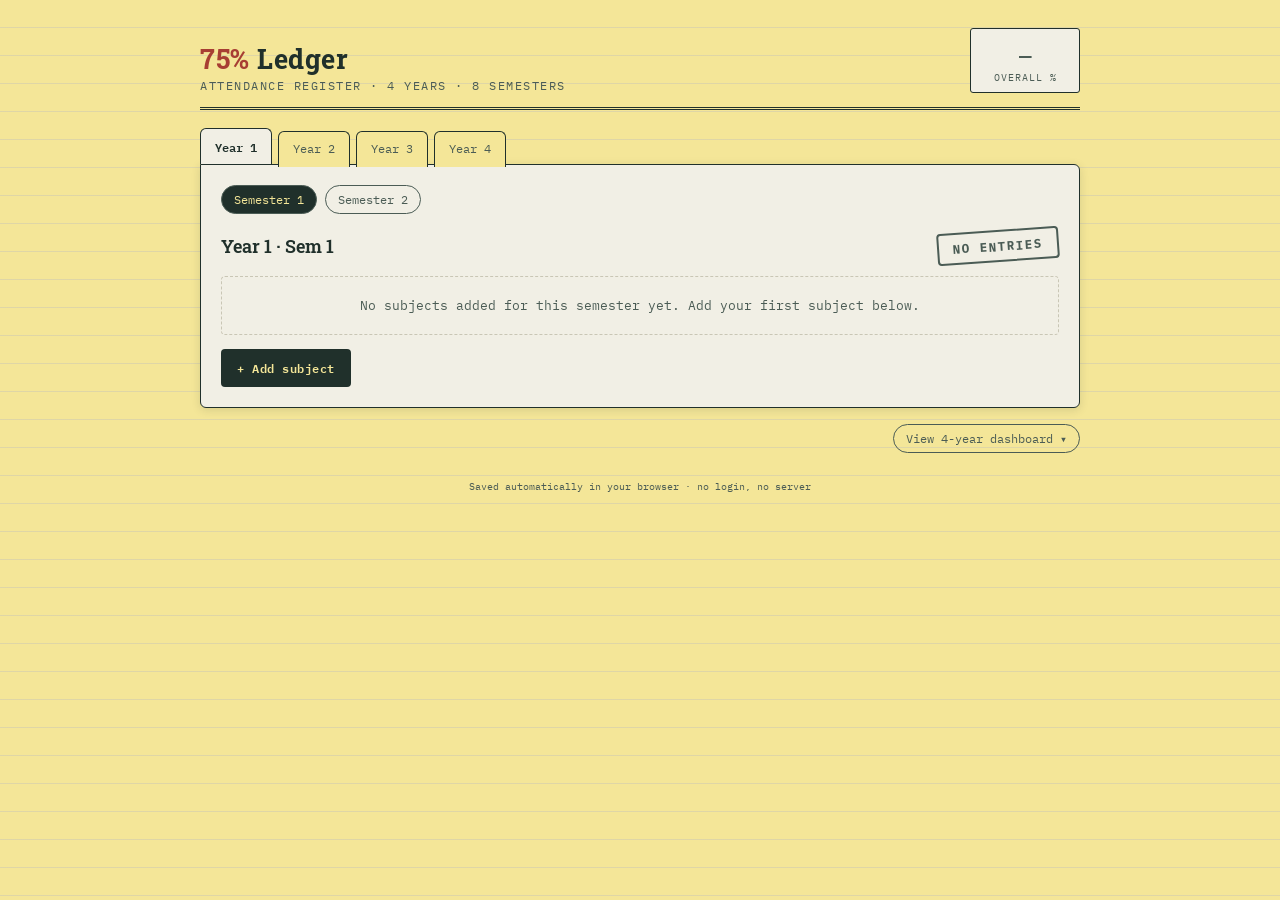
<file: index.html>
<!DOCTYPE html>
<html lang="en">
<head>
  <meta charset="UTF-8">
  <meta name="viewport" content="width=device-width, initial-scale=1.0">
  <title>75% Ledger - Attendance Register</title>
  <link rel="preconnect" href="https://fonts.googleapis.com">
  <link href="https://fonts.googleapis.com/css2?family=Roboto+Slab:wght@400;600;700&family=IBM+Plex+Sans:wght@400;500;600&family=IBM+Plex+Mono:wght@400;500;600&display=swap" rel="stylesheet">
  <link rel="stylesheet" href="FONT.CSS">
</head>
<body>
  <main class="wrap">
    <header>
      <div>
        <div class="title"><span class="num">75%</span> Ledger</div>
        <div class="subtitle">Attendance Register · 4 Years · 8 Semesters</div>
      </div>
      <div class="overall-chip"><div class="pct" id="headerOverall">-</div><div class="lab">Overall %</div></div>
    </header>
    <div class="years" id="yearTabs"></div>
    <section class="sem-panel" id="semPanel"></section>
    <div class="dash-toggle"><button id="dashBtn">View 4-year dashboard ▾</button></div>
    <section class="passbook" id="passbook" hidden></section>
  </main>
  <footer>Saved automatically in your browser · no login, no server</footer>
  <script src="GMAX.js" defer></script>
</body>
</html>
</file>
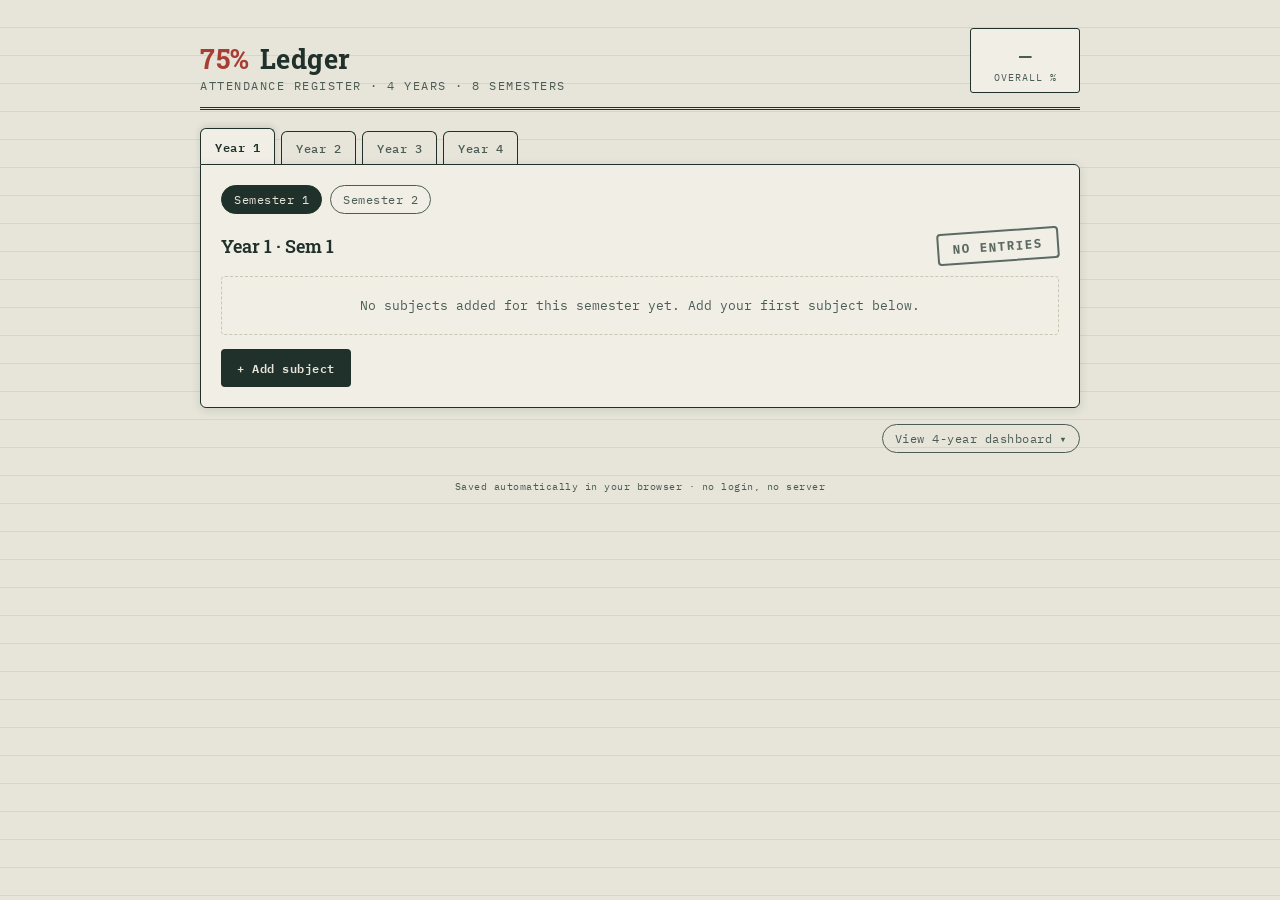
<file: INDEX.HTML>
<!DOCTYPE html>
<html lang="en">
<head>
<meta charset="UTF-8">
<meta name="viewport" content="width=device-width, initial-scale=1.0">
<title>75% Ledger — Attendance Register</title>
<link rel="preconnect" href="https://fonts.googleapis.com">
<link href="https://fonts.googleapis.com/css2?family=Roboto+Slab:wght@400;600;700&family=IBM+Plex+Sans:wght@400;500;600&family=IBM+Plex+Mono:wght@400;500;600&display=swap" rel="stylesheet">
<style>
  :root{
    --paper: #E7E5DA;
    --paper-line: #C9C6B5;
    --ink: #20302B;
    --ink-soft: #4B5C55;
    --brick: #A73E33;
    --brick-soft: #C9847B;
    --stamp-green: #2F6B4F;
    --brass: #A9822C;
    --card: #F1EFE5;
    --shadow: rgba(32,48,43,0.14);
  }
  *{box-sizing:border-box;}
  body{
    margin:0;
    background:
      repeating-linear-gradient(var(--paper) 0px, var(--paper) 27px, var(--paper-line) 28px),
      var(--paper);
    color:var(--ink);
    font-family:'IBM Plex Sans', sans-serif;
    min-height:100vh;
    padding:0 0 60px 0;
  }
  .wrap{max-width:920px; margin:0 auto; padding:28px 20px 0;}

  /* HEADER */
  header{
    display:flex; align-items:flex-end; justify-content:space-between;
    border-bottom:3px double var(--ink);
    padding-bottom:14px; margin-bottom:6px; flex-wrap:wrap; gap:10px;
  }
  .title{
    font-family:'Roboto Slab', serif;
    font-weight:700; font-size:1.7rem; letter-spacing:0.5px;
    display:flex; align-items:baseline; gap:10px;
  }
  .title .num{ color:var(--brick); }
  .subtitle{
    font-family:'IBM Plex Mono', monospace;
    font-size:0.72rem; color:var(--ink-soft); text-transform:uppercase; letter-spacing:1.5px;
    margin-top:2px;
  }
  .overall-chip{
    font-family:'IBM Plex Mono', monospace;
    background:var(--card); border:1px solid var(--ink); border-radius:3px;
    padding:8px 12px; text-align:center; min-width:110px;
  }
  .overall-chip .pct{ font-size:1.3rem; font-weight:600; }
  .overall-chip .lab{ font-size:0.6rem; letter-spacing:1px; color:var(--ink-soft); text-transform:uppercase;}

  /* BINDER TABS — years */
  .years{
    display:flex; gap:6px; margin:18px 0 0; flex-wrap:wrap;
  }
  .year-tab{
    font-family:'IBM Plex Mono', monospace; font-size:0.78rem; font-weight:500;
    padding:8px 14px 7px; cursor:pointer; user-select:none;
    background:var(--paper); border:1px solid var(--ink); border-bottom:none;
    border-radius:6px 6px 0 0; color:var(--ink-soft); letter-spacing:0.5px;
    transform:translateY(3px); transition:transform .15s ease, background .15s ease;
  }
  .year-tab.active{
    background:var(--card); color:var(--ink); font-weight:600; transform:translateY(0);
    box-shadow:0 -2px 6px var(--shadow);
  }
  .year-tab:hover:not(.active){ transform:translateY(1px); }

  .sem-panel{
    background:var(--card); border:1px solid var(--ink); border-radius:0 6px 6px 6px;
    padding:20px; box-shadow:0 2px 10px var(--shadow); position:relative;
  }

  .sems{ display:flex; gap:8px; margin-bottom:16px; }
  .sem-tab{
    font-family:'IBM Plex Mono', monospace; font-size:0.72rem;
    padding:6px 12px; border:1px solid var(--ink-soft); border-radius:20px;
    cursor:pointer; color:var(--ink-soft); background:transparent; letter-spacing:0.5px;
  }
  .sem-tab.active{ background:var(--ink); color:var(--paper); border-color:var(--ink); }

  .sem-header{ display:flex; justify-content:space-between; align-items:center; flex-wrap:wrap; gap:10px; margin-bottom:14px;}
  .sem-name{ font-family:'Roboto Slab', serif; font-size:1.15rem; font-weight:600;}
  .stamp{
    font-family:'IBM Plex Mono', monospace; font-weight:700; font-size:0.78rem;
    letter-spacing:2px; text-transform:uppercase; padding:6px 14px;
    border:2.5px solid var(--stamp-green); color:var(--stamp-green);
    border-radius:4px; transform:rotate(-4deg); opacity:0.9;
  }
  .stamp.risk{ border-color:var(--brick); color:var(--brick); }
  .stamp.empty{ border-color:var(--ink-soft); color:var(--ink-soft); }

  /* LEDGER TABLE */
  table{ width:100%; border-collapse:collapse; }
  thead th{
    text-align:left; font-family:'IBM Plex Mono', monospace; font-size:0.65rem;
    text-transform:uppercase; letter-spacing:1px; color:var(--ink-soft);
    border-bottom:1.5px solid var(--ink); padding:0 8px 8px;
  }
  tbody td{
    padding:10px 8px; border-bottom:1px solid var(--paper-line); vertical-align:middle;
  }
  tbody tr:hover{ background:rgba(169,130,44,0.06); }
  .subj-input{
    width:100%; border:none; background:transparent; font-family:'IBM Plex Sans', sans-serif;
    font-size:0.9rem; color:var(--ink); padding:4px 2px; border-bottom:1px dashed transparent;
  }
  .subj-input:focus{ outline:none; border-bottom:1px dashed var(--brass); }
  .num-input{
    width:60px; border:1px solid var(--paper-line); background:#fff; border-radius:3px;
    font-family:'IBM Plex Mono', monospace; font-size:0.85rem; padding:5px 6px; text-align:center; color:var(--ink);
  }
  .num-input:focus{ outline:none; border-color:var(--brass); }
  .pct-cell{ font-family:'IBM Plex Mono', monospace; font-weight:600; font-size:0.92rem; white-space:nowrap;}
  .pct-cell.safe{ color:var(--stamp-green); }
  .pct-cell.risk{ color:var(--brick); }
  .margin-note{
    font-family:'IBM Plex Mono', monospace; font-size:0.72rem; white-space:nowrap;
  }
  .margin-note.safe{ color:var(--stamp-green); }
  .margin-note.risk{ color:var(--brick); font-weight:600; }
  .gauge{
    width:70px; height:6px; background:var(--paper-line); border-radius:3px; overflow:hidden;
    position:relative; margin-top:5px;
  }
  .gauge-fill{ height:100%; border-radius:3px; }
  .gauge-mark{
    position:absolute; top:-2px; bottom:-2px; width:2px; background:var(--ink); left:75%;
  }
  .del-btn{
    background:none; border:none; cursor:pointer; color:var(--ink-soft); font-size:1rem;
    padding:2px 6px; border-radius:3px;
  }
  .del-btn:hover{ color:var(--brick); background:rgba(167,62,51,0.1); }

  .add-row{
    margin-top:14px; display:flex; gap:10px; align-items:center; flex-wrap:wrap;
  }
  .add-btn{
    font-family:'IBM Plex Mono', monospace; font-size:0.78rem; font-weight:600;
    background:var(--ink); color:var(--paper); border:none; padding:9px 16px;
    border-radius:4px; cursor:pointer; letter-spacing:0.5px;
  }
  .add-btn:hover{ background:var(--brick); }
  .add-btn.ghost{
    background:transparent; color:var(--ink); border:1px solid var(--ink);
  }
  .add-btn.ghost:hover{ background:var(--card); border-color:var(--brass); color:var(--brass); }

  .empty-note{
    font-family:'IBM Plex Mono', monospace; font-size:0.8rem; color:var(--ink-soft);
    padding:20px 4px; text-align:center; border:1px dashed var(--paper-line); border-radius:4px;
  }

  /* DASHBOARD */
  .dash-toggle{
    display:flex; justify-content:flex-end; margin:16px 0 0;
  }
  .dash-toggle button{
    font-family:'IBM Plex Mono', monospace; font-size:0.72rem; background:none;
    border:1px solid var(--ink-soft); color:var(--ink-soft); padding:6px 12px;
    border-radius:20px; cursor:pointer; letter-spacing:0.5px;
  }
  .dash-toggle button:hover{ border-color:var(--brass); color:var(--brass); }

  .passbook{
    margin-top:14px; background:var(--card); border:1px solid var(--ink); border-radius:6px;
    padding:22px; box-shadow:0 2px 10px var(--shadow);
  }
  .passbook h2{
    font-family:'Roboto Slab', serif; font-size:1.1rem; margin:0 0 4px;
  }
  .passbook .pb-sub{
    font-family:'IBM Plex Mono', monospace; font-size:0.68rem; color:var(--ink-soft);
    text-transform:uppercase; letter-spacing:1px; margin-bottom:16px;
  }
  .tiles{ display:grid; grid-template-columns:repeat(auto-fill, minmax(190px, 1fr)); gap:10px; }
  .tile{
    border:1px solid var(--paper-line); border-radius:5px; padding:12px 14px; background:var(--paper);
    position:relative; overflow:hidden;
  }
  .tile .t-name{ font-family:'IBM Plex Mono', monospace; font-size:0.68rem; color:var(--ink-soft); text-transform:uppercase; letter-spacing:0.5px;}
  .tile .t-pct{ font-family:'Roboto Slab', serif; font-weight:700; font-size:1.5rem; margin-top:4px;}
  .tile .t-pct.safe{ color:var(--stamp-green); }
  .tile .t-pct.risk{ color:var(--brick); }
  .tile .t-pct.dim{ color:var(--ink-soft); font-size:1.1rem; }
  .tile .t-bar{ height:4px; background:var(--paper-line); border-radius:2px; margin-top:8px; overflow:hidden;}
  .tile .t-bar-fill{ height:100%; }

  footer{
    max-width:920px; margin:26px auto 0; padding:0 20px; text-align:center;
    font-family:'IBM Plex Mono', monospace; font-size:0.65rem; color:var(--ink-soft); letter-spacing:0.5px;
  }
  @media (max-width:600px){
    .title{ font-size:1.3rem; }
    thead th:nth-child(1), tbody td:nth-child(1){ min-width:110px; }
    .gauge{ width:50px; }
  }
  :focus-visible{ outline:2px solid var(--brass); outline-offset:2px; }
</style>
</head>
<body>
<div class="wrap">
  <header>
    <div>
      <div class="title"><span class="num">75%</span> Ledger</div>
      <div class="subtitle">Attendance Register · 4 Years · 8 Semesters</div>
    </div>
    <div class="overall-chip">
      <div class="pct" id="headerOverall">—</div>
      <div class="lab">Overall %</div>
    </div>
  </header>

  <div class="years" id="yearTabs"></div>
  <div class="sem-panel" id="semPanel"></div>

  <div class="dash-toggle">
    <button id="dashBtn">View 4-year dashboard ▾</button>
  </div>
  <div class="passbook" id="passbook" style="display:none;"></div>
</div>

<footer>Saved automatically in your browser · no login, no server</footer>

<script>
const SEM_LABELS = [
  "Year 1 · Sem 1","Year 1 · Sem 2",
  "Year 2 · Sem 1","Year 2 · Sem 2",
  "Year 3 · Sem 1","Year 3 · Sem 2",
  "Year 4 · Sem 1","Year 4 · Sem 2"
];
const STORAGE_KEY = "attendance-ledger-data";
let data = {}; // { sem_1: {subjects:[{id,name,held,attended}]}, ... }
let currentYear = 1;
let currentSem = 1; // 1 or 2 within year
let dashOpen = false;
let saveTimer = null;

function semKey(n){ return "sem_" + n; }
function semIndexFromYearSem(year, semInYear){ return (year-1)*2 + semInYear; }

function emptySem(){ return { subjects: [] }; }

async function loadData(){
  try{
    const res = await window.storage.get(STORAGE_KEY, false);
    if(res && res.value){
      data = JSON.parse(res.value);
    }
  }catch(e){ /* no saved data yet */ }
  for(let i=1;i<=8;i++){
    if(!data[semKey(i)]) data[semKey(i)] = emptySem();
  }
  render();
}

function queueSave(){
  clearTimeout(saveTimer);
  saveTimer = setTimeout(async () => {
    try{ await window.storage.set(STORAGE_KEY, JSON.stringify(data), false); }
    catch(e){ console.error("Save failed", e); }
  }, 300);
}

function calcPct(subj){
  if(!subj.held || subj.held <= 0) return null;
  return (subj.attended / subj.held) * 100;
}

function marginInfo(subj){
  const held = subj.held || 0, att = subj.attended || 0;
  if(held <= 0) return {text:"— add held classes", safe:true};
  const pct = (att/held)*100;
  if(pct >= 75){
    const canSkip = Math.floor(att/0.75 - held);
    return { text: canSkip > 0 ? `✓ can skip ${canSkip} more` : "✓ at the line", safe:true };
  } else {
    const needed = Math.ceil((0.75*held - att) / 0.25);
    return { text: `⚠ attend next ${needed} straight`, safe:false };
  }
}

function semOverall(sem){
  let held=0, att=0;
  sem.subjects.forEach(s=>{ held += (s.held||0); att += (s.attended||0); });
  if(held<=0) return null;
  return (att/held)*100;
}

function overallAll(){
  let held=0, att=0;
  for(let i=1;i<=8;i++){
    data[semKey(i)].subjects.forEach(s=>{ held += (s.held||0); att += (s.attended||0); });
  }
  if(held<=0) return null;
  return (att/held)*100;
}

function uid(){ return 'id'+Math.random().toString(36).slice(2,9); }

function render(){
  renderYearTabs();
  renderSemPanel();
  renderHeader();
  if(dashOpen) renderDashboard();
}

function renderHeader(){
  const o = overallAll();
  document.getElementById('headerOverall').textContent = o===null ? "—" : o.toFixed(1)+"%";
  document.getElementById('headerOverall').style.color = o===null ? "var(--ink-soft)" : (o>=75 ? "var(--stamp-green)" : "var(--brick)");
}

function renderYearTabs(){
  const el = document.getElementById('yearTabs');
  el.innerHTML = "";
  for(let y=1;y<=4;y++){
    const tab = document.createElement('div');
    tab.className = 'year-tab' + (y===currentYear ? ' active':'');
    tab.textContent = 'Year ' + y;
    tab.onclick = () => { currentYear = y; currentSem = 1; render(); };
    el.appendChild(tab);
  }
}

function renderSemPanel(){
  const panel = document.getElementById('semPanel');
  const idx = semIndexFromYearSem(currentYear, currentSem);
  const sem = data[semKey(idx)];
  const overall = semOverall(sem);

  panel.innerHTML = "";

  const semsRow = document.createElement('div');
  semsRow.className = 'sems';
  [1,2].forEach(s=>{
    const t = document.createElement('div');
    t.className = 'sem-tab' + (s===currentSem ? ' active':'');
    t.textContent = 'Semester ' + s;
    t.onclick = () => { currentSem = s; render(); };
    semsRow.appendChild(t);
  });
  panel.appendChild(semsRow);

  const headRow = document.createElement('div');
  headRow.className = 'sem-header';
  const nameEl = document.createElement('div');
  nameEl.className = 'sem-name';
  nameEl.textContent = SEM_LABELS[idx-1];
  headRow.appendChild(nameEl);

  const stamp = document.createElement('div');
  if(overall === null){
    stamp.className = 'stamp empty';
    stamp.textContent = 'No entries';
  } else if(overall >= 75){
    stamp.className = 'stamp';
    stamp.textContent = 'Safe · ' + overall.toFixed(1) + '%';
  } else {
    stamp.className = 'stamp risk';
    stamp.textContent = 'Risk · ' + overall.toFixed(1) + '%';
  }
  headRow.appendChild(stamp);
  panel.appendChild(headRow);

  if(sem.subjects.length === 0){
    const empty = document.createElement('div');
    empty.className = 'empty-note';
    empty.textContent = 'No subjects added for this semester yet. Add your first subject below.';
    panel.appendChild(empty);
  } else {
    const table = document.createElement('table');
    table.innerHTML = `<thead><tr>
      <th>Subject</th><th>Held</th><th>Attended</th><th>%</th><th>Margin</th><th></th>
    </tr></thead>`;
    const tbody = document.createElement('tbody');

    sem.subjects.forEach(subj=>{
      const tr = document.createElement('tr');
      const pct = calcPct(subj);
      const mi = marginInfo(subj);
      const pctClass = pct===null ? '' : (pct>=75 ? 'safe':'risk');

      tr.innerHTML = `
        <td><input class="subj-input" value="${escapeHtml(subj.name)}" placeholder="Subject name" /></td>
        <td><input class="num-input" type="number" min="0" value="${subj.held ?? ''}" placeholder="0" /></td>
        <td><input class="num-input" type="number" min="0" value="${subj.attended ?? ''}" placeholder="0" /></td>
        <td class="pct-cell ${pctClass}">${pct===null ? '—' : pct.toFixed(1)+'%'}</td>
        <td>
          <div class="margin-note ${mi.safe ? 'safe':'risk'}">${mi.text}</div>
          <div class="gauge"><div class="gauge-mark"></div><div class="gauge-fill" style="width:${pct===null?0:Math.min(pct,100)}%; background:${pct===null?'var(--paper-line)':(pct>=75?'var(--stamp-green)':'var(--brick)')};"></div></div>
        </td>
        <td><button class="del-btn" title="Remove subject">✕</button></td>
      `;

      const [nameIn, heldIn, attIn] = tr.querySelectorAll('input');
      nameIn.oninput = e => { subj.name = e.target.value; queueSave(); };
      heldIn.oninput = e => { subj.held = e.target.value===''? 0 : Math.max(0, parseInt(e.target.value)||0); syncAttended(subj); queueSave(); render(); };
      attIn.oninput = e => { subj.attended = e.target.value===''? 0 : Math.max(0, parseInt(e.target.value)||0); syncAttended(subj); queueSave(); render(); };
      tr.querySelector('.del-btn').onclick = () => {
        sem.subjects = sem.subjects.filter(s=>s.id!==subj.id);
        queueSave(); render();
      };
      tbody.appendChild(tr);
    });
    table.appendChild(tbody);
    panel.appendChild(table);
  }

  const addRow = document.createElement('div');
  addRow.className = 'add-row';
  const addBtn = document.createElement('button');
  addBtn.className = 'add-btn';
  addBtn.textContent = '+ Add subject';
  addBtn.onclick = () => {
    sem.subjects.push({ id: uid(), name:'', held:0, attended:0 });
    queueSave(); render();
    setTimeout(()=>{ const inputs = document.querySelectorAll('.subj-input'); if(inputs.length) inputs[inputs.length-1].focus(); }, 0);
  };
  addRow.appendChild(addBtn);
  panel.appendChild(addRow);
}

function syncAttended(subj){
  if(subj.attended > subj.held) subj.attended = subj.held;
}

function escapeHtml(str){
  const d = document.createElement('div');
  d.textContent = str || '';
  return d.innerHTML;
}

function renderDashboard(){
  const pb = document.getElementById('passbook');
  pb.style.display = 'block';
  const overall = overallAll();
  let html = `<h2>4-Year Passbook</h2>
    <div class="pb-sub">Overall attendance: ${overall===null ? '—' : overall.toFixed(1)+'%'}</div>
    <div class="tiles">`;
  for(let i=1;i<=8;i++){
    const sem = data[semKey(i)];
    const o = semOverall(sem);
    const cls = o===null ? 'dim' : (o>=75 ? 'safe':'risk');
    html += `<div class="tile">
      <div class="t-name">${SEM_LABELS[i-1]}</div>
      <div class="t-pct ${cls}">${o===null ? '—' : o.toFixed(1)+'%'}</div>
      <div class="t-bar"><div class="t-bar-fill" style="width:${o===null?0:Math.min(o,100)}%; background:${o===null?'var(--paper-line)':(o>=75?'var(--stamp-green)':'var(--brick)')};"></div></div>
    </div>`;
  }
  html += `</div>`;
  pb.innerHTML = html;
}

document.getElementById('dashBtn').onclick = () => {
  dashOpen = !dashOpen;
  document.getElementById('passbook').style.display = dashOpen ? 'block':'none';
  document.getElementById('dashBtn').textContent = dashOpen ? 'Hide 4-year dashboard ▴' : 'View 4-year dashboard ▾';
  if(dashOpen) renderDashboard();
};

loadData();
</script>
</body>
</html>
</file>
<file: FONT.CSS>
:root{--paper:#E7E5DA;--paper-line:#C9C6B5;--ink:#20302B;--ink-soft:#4B5C55;--brick:#A73E33;--stamp-green:#2F6B4F;--brass:#A9822C;--card:#F1EFE5;--shadow:rgba(32,48,43,.14)}

*{box-sizing:border-box}

html{scroll-behavior:smooth}

body{margin:0;min-height:100vh;padding-bottom:60px;background:repeating-linear-gradient(var(--paper) 0,var(--paper) 27px,var(--paper-line) 28px);color:var(--ink);font-family:'IBM Plex Sans',sans-serif}

.wrap{max-width:920px;margin:0 auto;padding:28px 20px 0}

header{display:flex;align-items:flex-end;justify-content:space-between;border-bottom:3px double var(--ink);padding-bottom:14px;margin-bottom:6px;flex-wrap:wrap;gap:10px}

.title{font:700 1.7rem 'Roboto Slab',serif;letter-spacing:.5px}

.title .num{color:var(--brick)}

.subtitle,.overall-chip,.year-tab,.sem-tab,thead th,.num-input,.pct-cell,.margin-note,.empty-note,.dash-toggle button,footer,.tool-card label,.tool-card select,.tool-card input[type=number],.stat-line,.history-item,.quick-actions button{font-family:'IBM Plex Mono',monospace}

.subtitle{font-size:.72rem;color:var(--ink-soft);text-transform:uppercase;letter-spacing:1.5px;margin-top:2px}

.overall-chip{background:var(--card);border:1px solid var(--ink);border-radius:3px;padding:8px 12px;text-align:center;min-width:110px}

.overall-chip .pct{font-size:1.3rem;font-weight:600}

.overall-chip .lab{font-size:.6rem;letter-spacing:1px;color:var(--ink-soft);text-transform:uppercase}
.years{display:flex;gap:6px;margin:18px 0 0;flex-wrap:wrap}

.year-tab{font-size:.78rem;padding:8px 14px 7px;cursor:pointer;user-select:none;background:var(--paper);border:1px solid var(--ink);border-bottom:0;border-radius:6px 6px 0 0;color:var(--ink-soft);transform:translateY(3px)}

.year-tab.active{background:var(--card);color:var(--ink);font-weight:600;transform:none}

.sem-panel,.passbook{background:var(--card);border:1px solid var(--ink);border-radius:0 6px 6px 6px;padding:20px;box-shadow:0 2px 10px var(--shadow)}

.sems{display:flex;gap:8px;margin-bottom:16px}

.sem-tab{font-size:.72rem;padding:6px 12px;border:1px solid var(--ink-soft);border-radius:20px;cursor:pointer;color:var(--ink-soft);background:transparent}

.sem-tab.active{background:var(--ink);color:var(--paper)}

.sem-header{display:flex;justify-content:space-between;align-items:center;flex-wrap:wrap;gap:10px;margin-bottom:14px}
.sem-name{font:600 1.15rem 'Roboto Slab',serif}

.stamp{font:700 .78rem 'IBM Plex Mono',monospace;letter-spacing:2px;text-transform:uppercase;padding:6px 14px;border:2.5px solid var(--stamp-green);color:var(--stamp-green);border-radius:4px;transform:rotate(-4deg)}
.stamp.risk{border-color:var(--brick);color:var(--brick)}

.stamp.empty{border-color:var(--ink-soft);color:var(--ink-soft)}

table{width:100%;border-collapse:collapse}

thead th{text-align:left;font-size:.65rem;text-transform:uppercase;letter-spacing:1px;color:var(--ink-soft);border-bottom:1.5px solid var(--ink);padding:0 8px 8px}

tbody td{padding:10px 8px;border-bottom:1px solid var(--paper-line);vertical-align:middle}

.subj-input{width:100%;border:0;background:transparent;font-size:.9rem;color:var(--ink);padding:4px 2px;border-bottom:1px dashed transparent}

.subj-input:focus{outline:0;border-bottom-color:var(--brass)}

.num-input{width:60px;border:1px solid var(--paper-line);background:#fff;border-radius:3px;font-size:.85rem;padding:5px 6px;text-align:center;color:var(--ink)}

.pct-cell{font-weight:600;font-size:.92rem;white-space:nowrap}

.pct-cell.safe,.margin-note.safe,.history-item.present{color:var(--stamp-green)}

.pct-cell.risk,.margin-note.risk,.history-item.absent{color:var(--brick)}

.margin-note{font-size:.72rem;white-space:nowrap}

.gauge{width:70px;height:6px;background:var(--paper-line);border-radius:3px;overflow:hidden;position:relative;margin-top:5px}


.gauge-mark{position:absolute;top:-2px;bottom:-2px;width:2px;background:var(--ink)}

button{cursor:pointer}

.del-btn{background:none;border:0;color:var(--ink-soft);font-size:1rem;padding:2px 6px}

.del-btn:hover{color:var(--brick)}

.add-row{margin-top:14px;display:flex;gap:10px;flex-wrap:wrap}

.add-btn{font:600 .78rem 'IBM Plex Mono',monospace;background:var(--ink);color:var(--paper);border:0;padding:9px 16px;border-radius:4px;letter-spacing:.5px}

.add-btn:hover{background:var(--brick)}

.add-btn.ghost{background:transparent;color:var(--ink);border:1px solid var(--ink)}

.empty-note{font-size:.8rem;color:var(--ink-soft);padding:20px 4px;text-align:center;border:1px dashed var(--paper-line);border-radius:4px}

.dash-toggle{display:flex;justify-content:flex-end;margin:16px 0}

.dash-toggle button{font-size:.72rem;background:none;border:1px solid var(--ink-soft);color:var(--ink-soft);padding:6px 12px;border-radius:20px}

.passbook{margin-top:14px}

.passbook h2{font:1.1rem 'Roboto Slab',serif;margin:0 0 4px}

.pb-sub{font: .68rem 'IBM Plex Mono',monospace;color:var(--ink-soft);text-transform:uppercase;letter-spacing:1px;margin-bottom:16px}

.tiles{display:grid;grid-template-columns:repeat(auto-fill,minmax(190px,1fr));gap:10px}

.tile,.tool-card{border:1px solid var(--paper-line);border-radius:5px;padding:12px 14px;background:var(--paper)}

.tile .t-name{font:.68rem 'IBM Plex Mono',monospace;color:var(--ink-soft);text-transform:uppercase}

.tile .t-pct{font:700 1.5rem 'Roboto Slab',serif;margin-top:4px}

.tile .t-pct.safe{color:var(--stamp-green)}

.tile .t-pct.risk{color:var(--brick)}

.tile .t-pct.dim{color:var(--ink-soft)}

.t-bar{height:4px;background:var(--paper-line);margin-top:8px}

.t-bar-fill{height:100%}

.dashboard-tools{display:grid;grid-template-columns:repeat(auto-fit,minmax(220px,1fr));gap:12px;margin:18px 0}

.tool-card h3{font:.95rem 'Roboto Slab',serif;margin:0 0 10px}

.tool-card p{font-size:.78rem;color:var(--ink-soft);margin:0 0 10px}

.tool-card label{display:block;font-size:.68rem;color:var(--ink-soft);margin:8px 0 4px;text-transform:uppercase}

.tool-card input[type=color]{width:100%;height:32px;padding:2px;border:1px solid var(--paper-line)}

.tool-card select,.tool-card input[type=number]{width:100%;padding:7px;border:1px solid var(--paper-line);border-radius:3px;background:#fff;color:var(--ink)}

.tool-actions,.quick-actions{display:flex;gap:8px;flex-wrap:wrap}

.tool-actions .add-btn{font-size:.68rem;padding:8px 10px}

.quick-actions{gap:5px}

.quick-actions button{border:1px solid var(--ink-soft);background:transparent;color:var(--ink);border-radius:3px;padding:5px 7px;font-size:.62rem}

.stat-line,.history-item{display:flex;justify-content:space-between;gap:8px;padding:5px 0;border-bottom:1px solid var(--paper-line);font-size:.72rem}

.stat-line strong{color:var(--stamp-green)}

.history-list{max-height:150px;overflow:auto}

.notice{padding:8px 10px;border-left:3px solid var(--brass);background:rgba(169,130,44,.08);font-size:.78rem;margin-bottom:12px}

body[data-font=soft]{font-family:'Trebuchet MS',sans-serif}

body[data-font=mono],body[data-font=mono] input,body[data-font=mono] button,body[data-font=mono] select{font-family:'IBM Plex Mono',monospace}

footer{max-width:920px;margin:26px auto 0;padding:0 20px;text-align:center;font-size:.65rem;color:var(--ink-soft)}
@media print{body{background:#fff;padding:0}

.dash-toggle,.add-row,.del-btn,.quick-actions,.tool-card:not(:first-child),footer{display:none!important}
.passbook{display:block!important;box-shadow:none}
}

@media(max-width:600px){.title{font-size:1.3rem}
thead th:first-child,tbody td:first-child{min-width:110px}
.gauge{width:50px}
}

:focus-visible{outline:2px solid var(--brass);outline-offset:2px}
</file>
